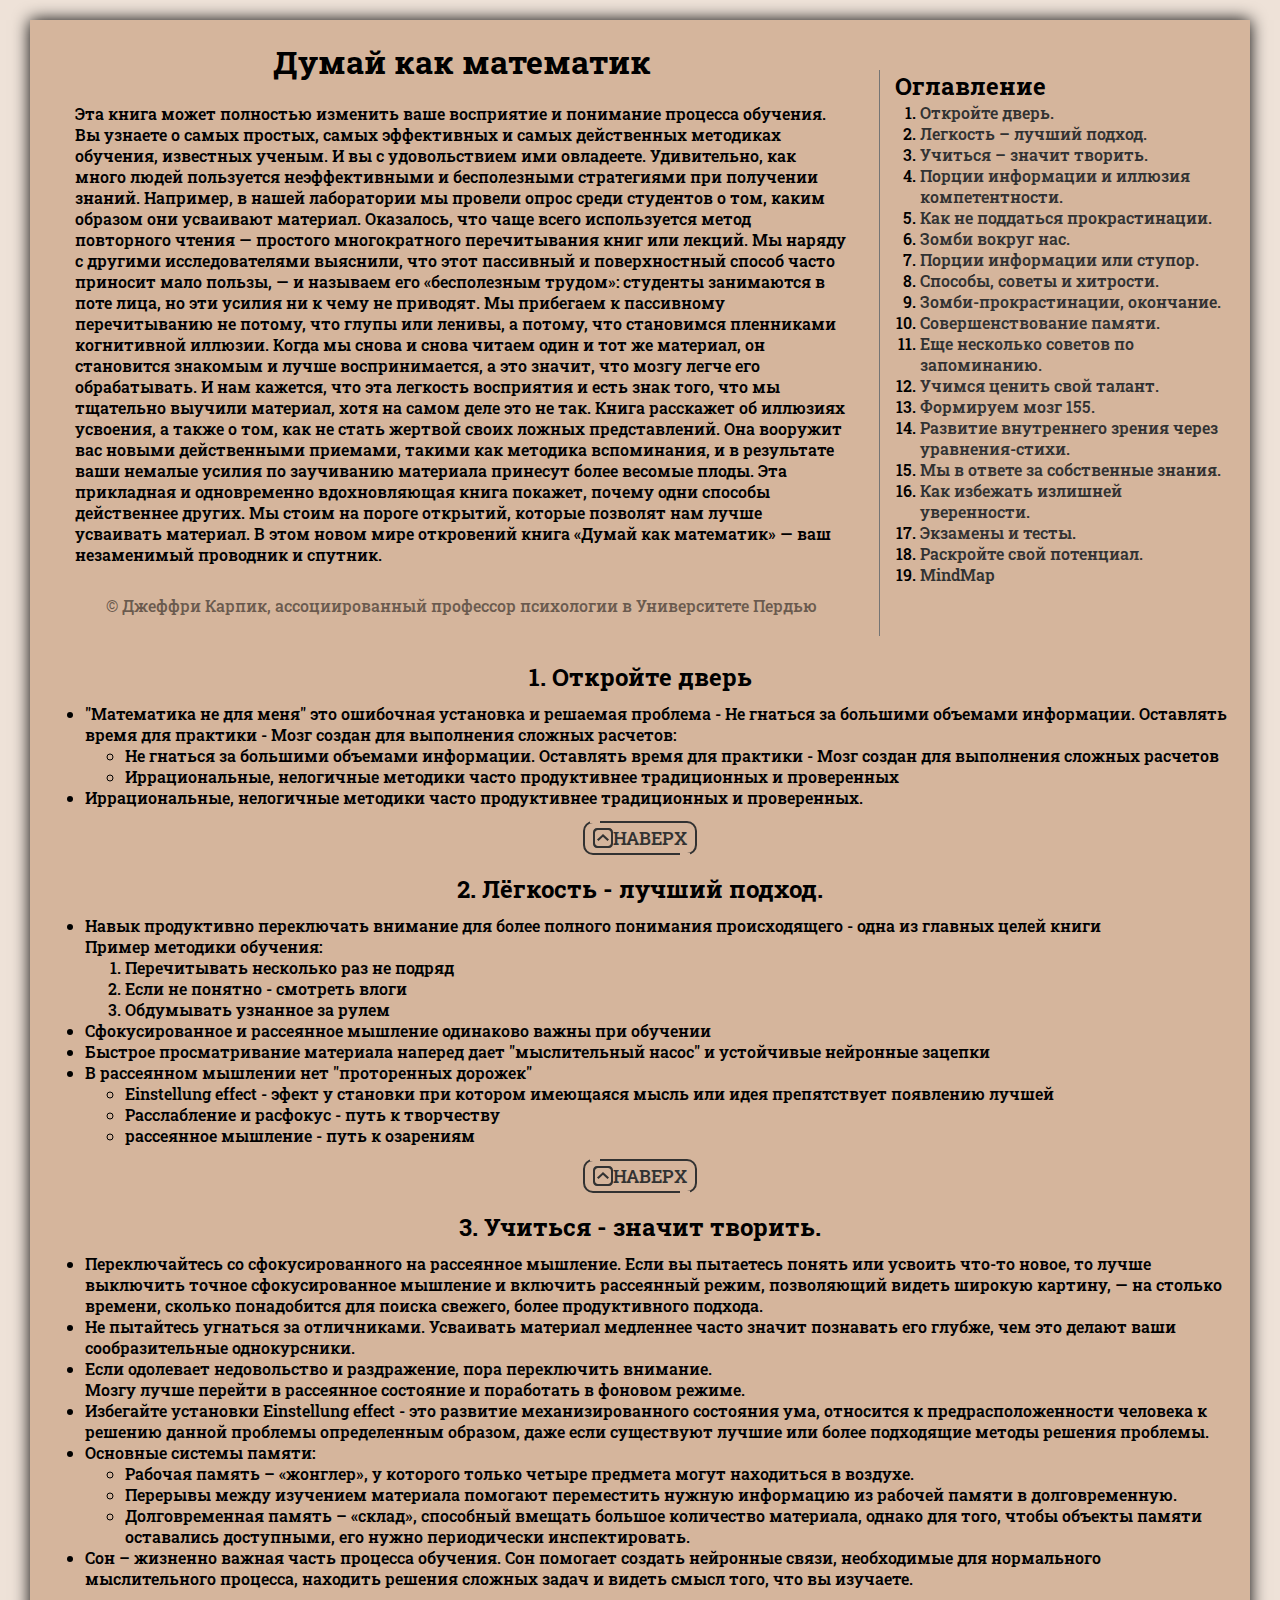
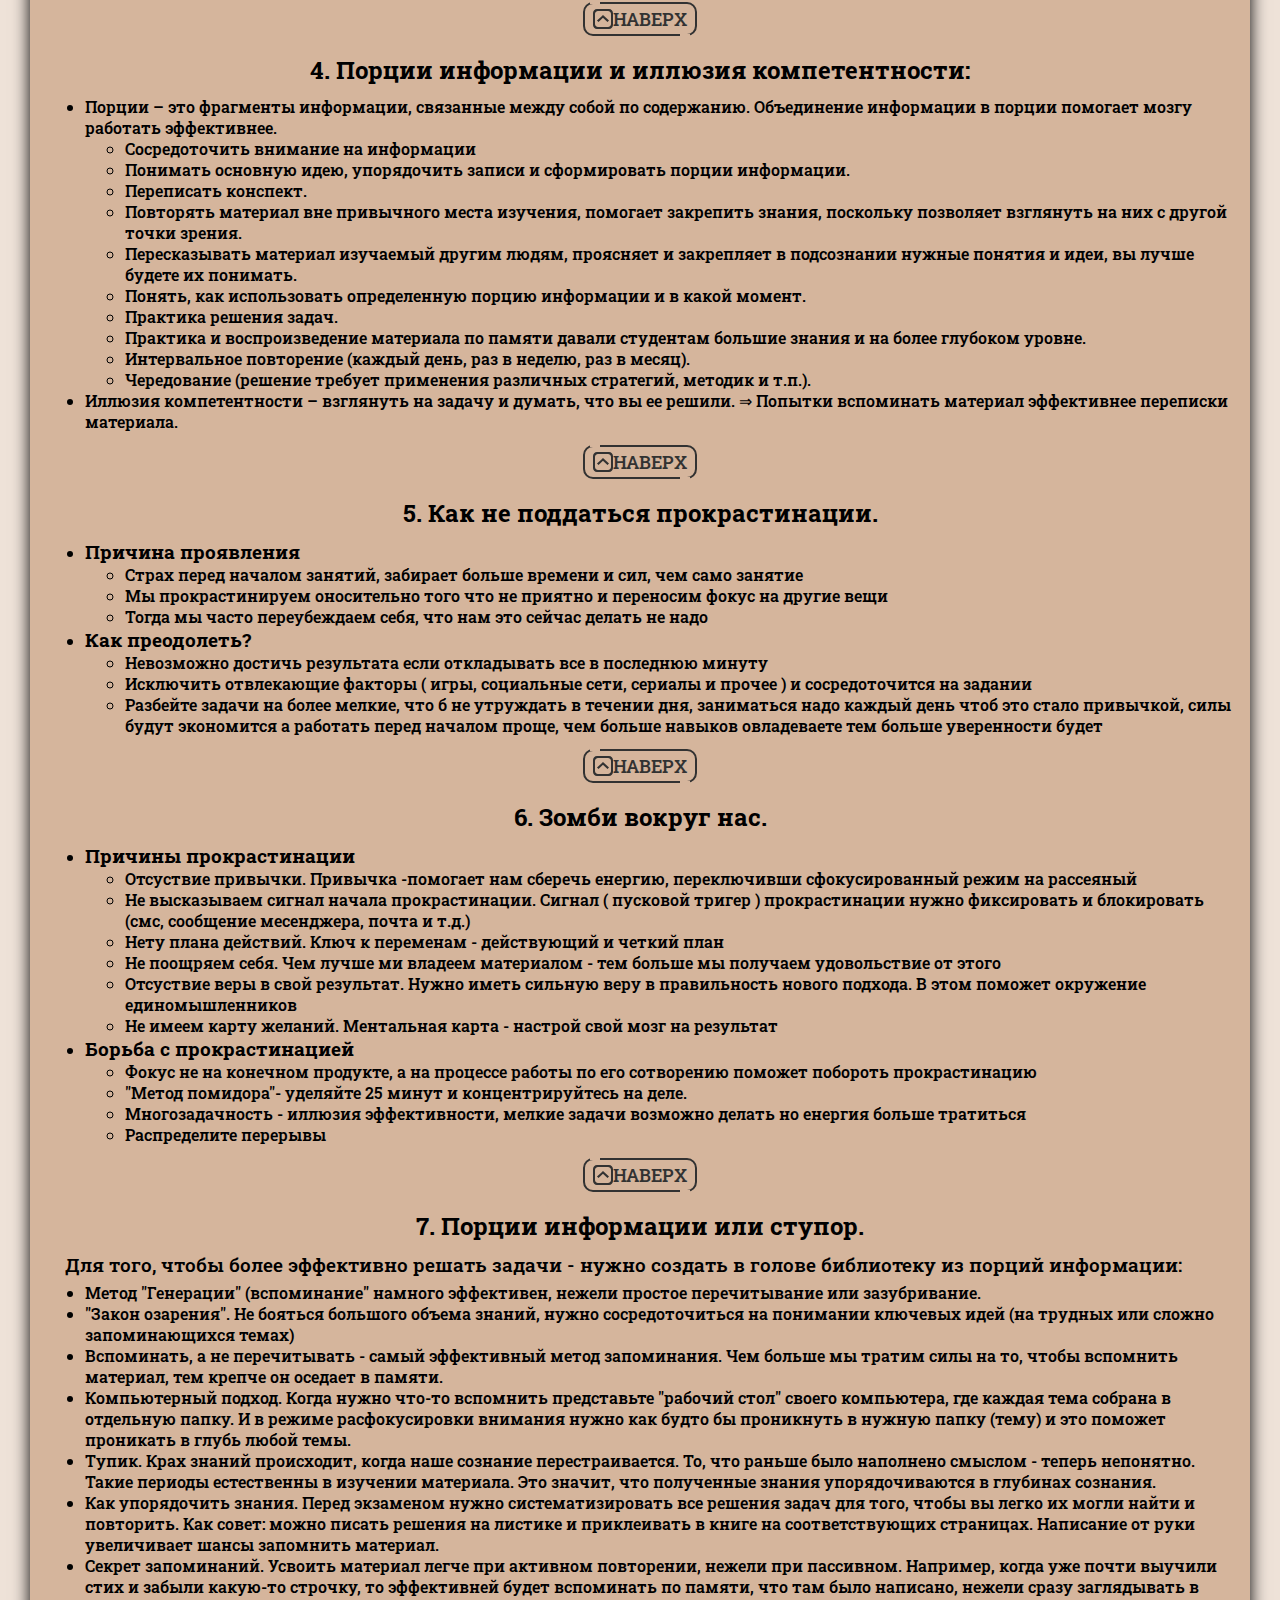
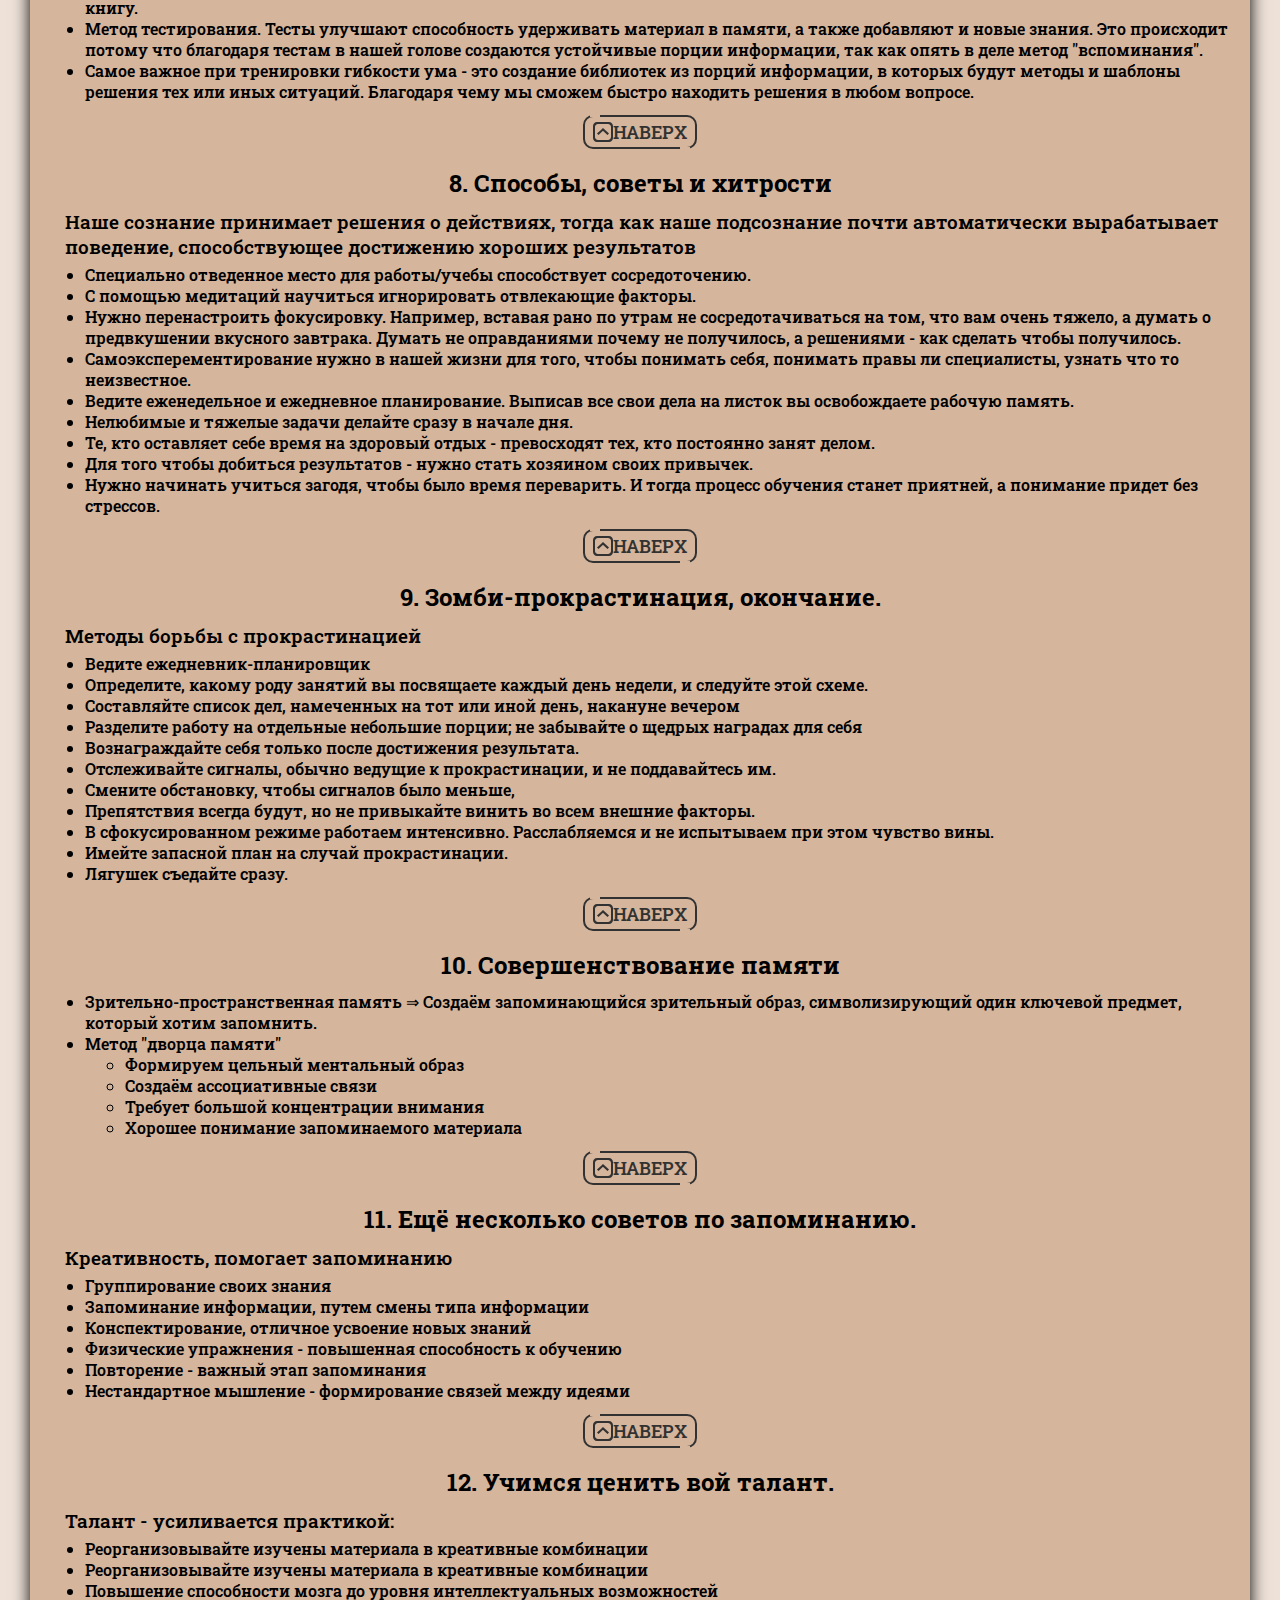
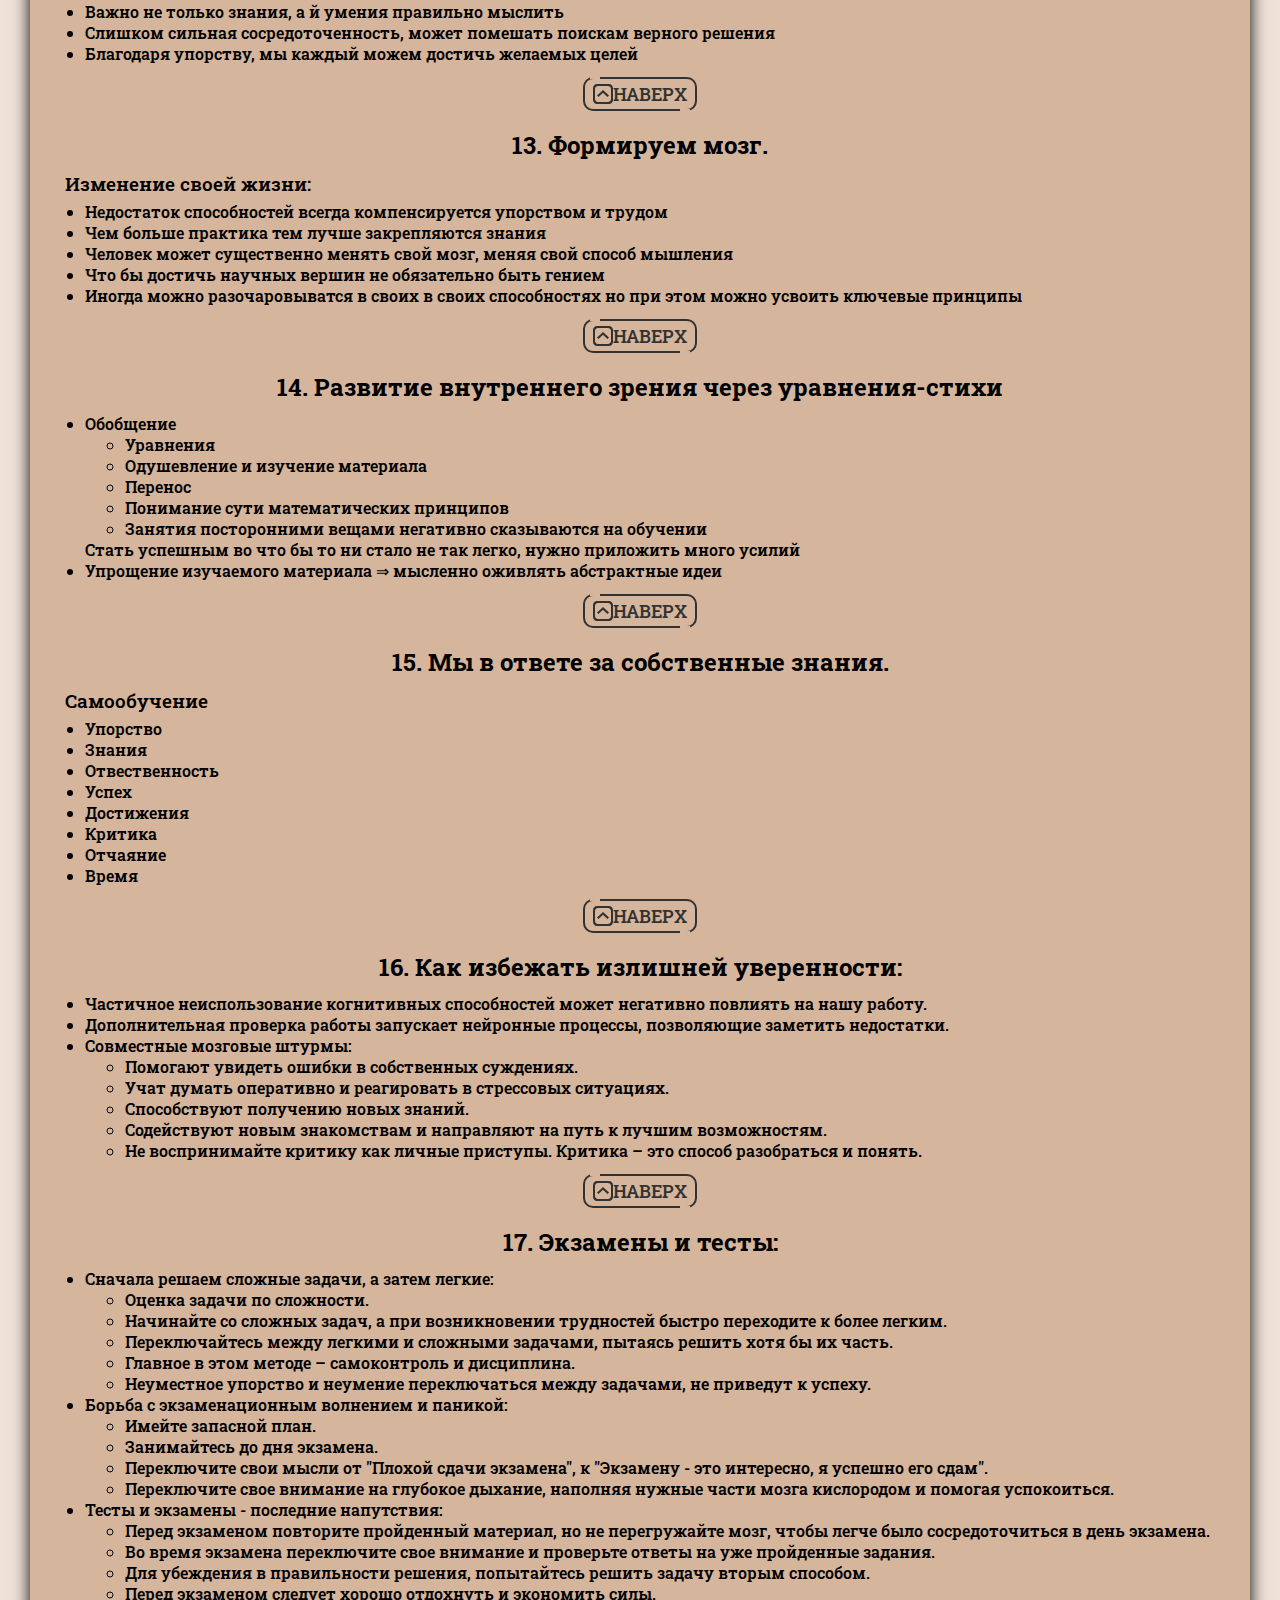
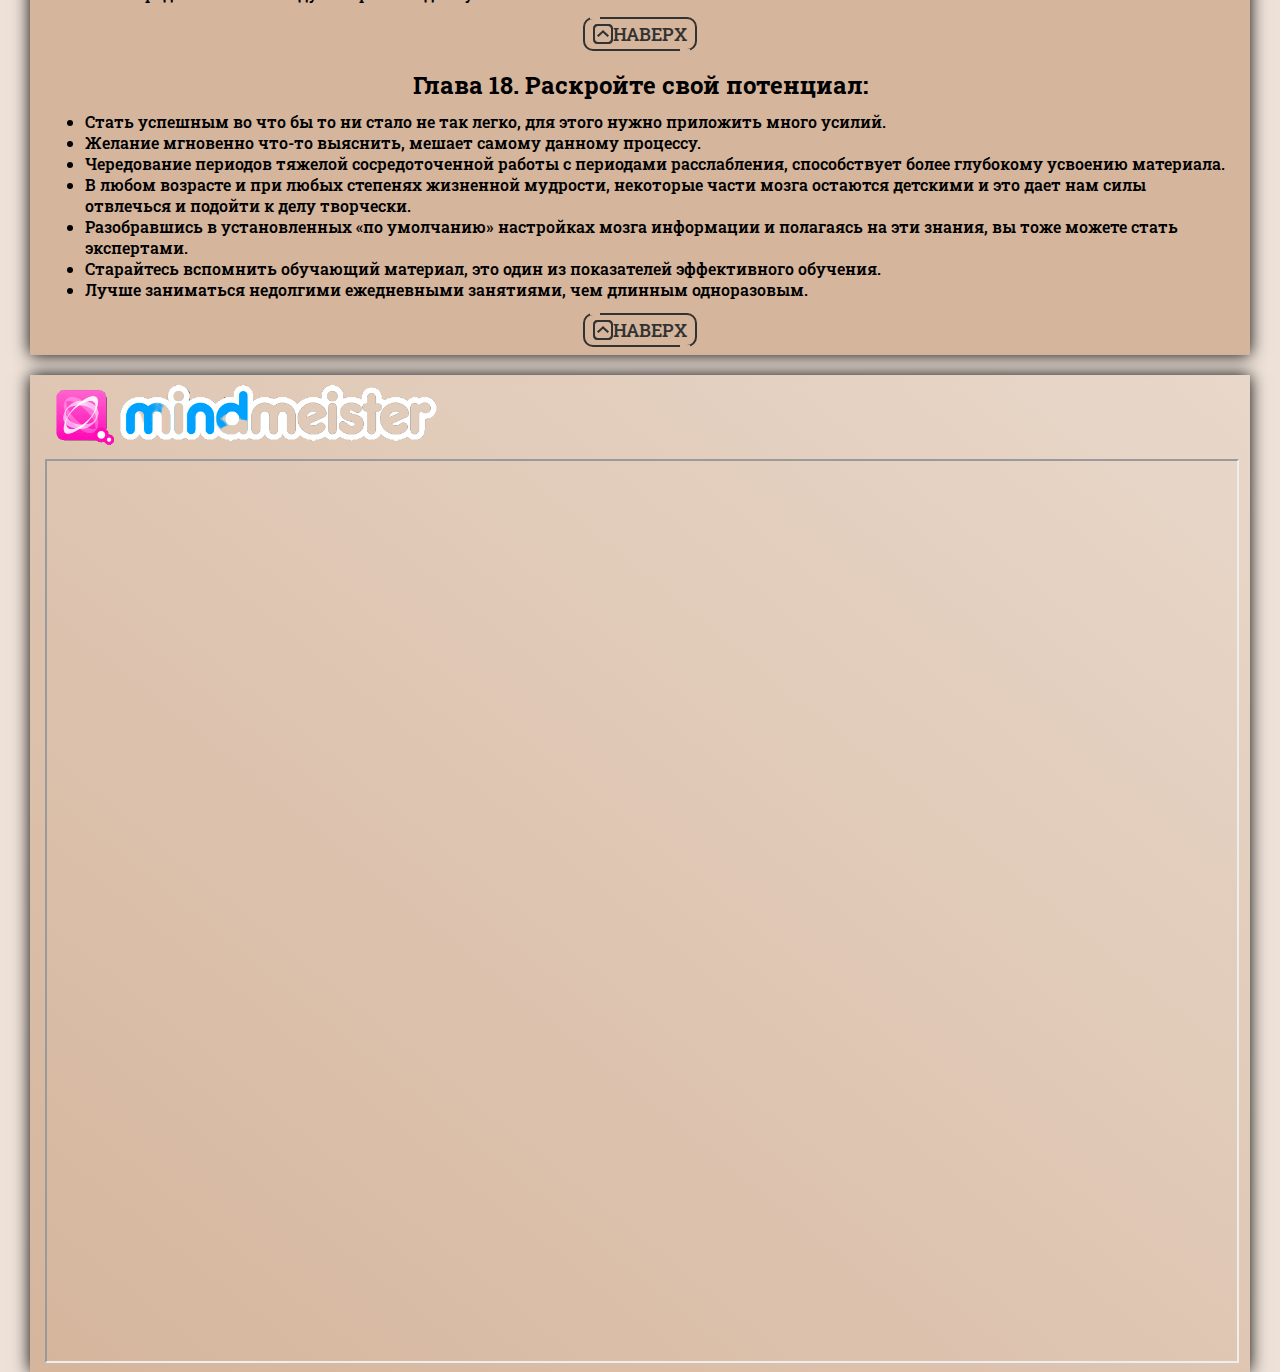
<file: index.html>
<!DOCTYPE html>
<html lang="ru">

<head>
  <meta charset="UTF-8">
  <meta http-equiv="X-UA-Compatible" content="IE=edge">
  <meta name="viewport" content="width=device-width, initial-scale=1.0">
  <link rel="stylesheet" href="css/styles.css">
  <link rel="preconnect" href="https://fonts.googleapis.com">
  <link rel="preconnect" href="https://fonts.gstatic.com" crossorigin>
  <link href="https://fonts.googleapis.com/css2?family=Roboto+Slab:wght@200;600&family=Roboto:wght@400;700&display=swap"
    rel="stylesheet">
  <title>Думать как математик</title>
</head>

<body>
  <div class="main">
    <div class="main-content">
      <!-- Герой  -->
      <section class="hero">
        <h1 class="hero-tittle">Думай как математик</h1>
        <p>Эта книга может полностью изменить ваше восприятие и понимание процесса обучения. Вы узнаете о самых простых,
          самых
          эффективных и самых действенных методиках обучения, известных ученым. И вы с удовольствием ими овладеете.
          Удивительно, как много людей пользуется неэффективными и бесполезными стратегиями при получении знаний.
          Например, в нашей лаборатории мы провели опрос среди студентов о том, каким образом они усваивают материал.
          Оказалось, что
          чаще всего используется метод повторного чтения — простого многократного перечитывания книг или лекций. Мы
          наряду с другими исследователями выяснили, что этот пассивный и поверхностный способ часто приносит мало
          пользы, — и
          называем
          его «бесполезным трудом»: студенты занимаются в поте лица, но эти усилия ни к чему не приводят.
          Мы прибегаем к пассивному перечитыванию не потому, что глупы или ленивы, а потому, что становимся пленниками
          когнитивной иллюзии. Когда мы снова и снова читаем один и тот же материал, он становится знакомым и лучше
          воспринимается,
          а это значит, что мозгу легче его обрабатывать. И нам кажется, что эта легкость восприятия и есть знак того,
          что мы
          тщательно выучили материал, хотя на самом деле это не так.
          Книга расскажет об иллюзиях усвоения, а также о том, как не стать жертвой своих ложных представлений. Она
          вооружит вас новыми действенными приемами, такими как методика вспоминания, и в результате ваши немалые усилия
          по
          заучиванию материала принесут более весомые плоды. Эта прикладная и одновременно вдохновляющая книга покажет,
          почему одни
          способы действеннее других.
          Мы стоим на пороге открытий, которые позволят нам лучше усваивать материал. В этом новом мире откровений книга
          «Думай как математик» — ваш незаменимый проводник и спутник.
        </p>
        <div class="copy">
          <p>&copy; Джеффри Карпик, ассоциированный профессор психологии в Университете Пердью</p>
        </div>
      </section>
      <!-- Навигация  -->
      <nav class="page-nav">
        <h2 class="tittle">Оглавление</h2>
        <ol class="list">
          <li><a href="#chapter1">Откройте дверь.</a></li>
          <li><a href="#chapter2">Легкость – лучший подход.</a></li>
          <li><a href="#chapter3">Учиться – значит творить.</a></li>
          <li><a href="#chapter4">Порции информации и иллюзия компетентности.</a></li>
          <li><a href="#chapter5">Как не поддаться прокрастинации.</a></li>
          <li><a href="#chapter6">Зомби вокруг нас.</a></li>
          <li><a href="#chapter7">Порции информации или ступор.</a></li>
          <li><a href="#chapter8">Способы, советы и хитрости.</a></li>
          <li><a href="#chapter9">Зомби-прокрастинации, окончание.</a></li>
          <li><a href="#chapter10">Совершенствование памяти.</a></li>
          <li><a href="#chapter11">Еще несколько советов по запоминанию.</a></li>
          <li><a href="#chapter12">Учимся ценить свой талант.</a></li>
          <li><a href="#chapter13">Формируем мозг 155.</a></li>
          <li><a href="#chapter14">Развитие внутреннего зрения через уравнения-стихи.</a></li>
          <li><a href="#chapter15">Мы в ответе за собственные знания.</a></li>
          <li><a href="#chapter16">Как избежать излишней уверенности.</a></li>
          <li><a href="#chapter17">Экзамены и тесты.</a></li>
          <li><a href="#chapter18">Раскройте свой потенциал.</a></li>
          <li class="iframe-anchor"><a class="iframe-anchor" href="#iframe">MindMap</a></li>
        </ol>
      </nav>
    </div>
    <!-- Контент  -->
    <section class="content">
      <section class="primary-list">
        <!-- Глава 1  -->
        <section class="primary-item">
          <h2 id="chapter1" class="tittle">1. Откройте дверь</h2>
          <ul class="secondary-list">
            <li>
              <p>"Математика не для меня" это
                ошибочная установка и
                решаемая проблема - Не гнаться за большими
                объемами информации.
                Оставлять время для практики - Мозг создан для выполнения
                сложных расчетов:</p>
              <ul class="list">
                <li>
                  <p>Не гнаться за большими
                    объемами информации.
                    Оставлять время для практики - Мозг создан для выполнения
                    сложных расчетов</p>
                </li>
                <li>
                  <p>Иррациональные, нелогичные методики часто продуктивнее традиционных и
                    проверенных</p>
                </li>
              </ul>
            </li>
            <li>
              <p>Иррациональные, нелогичные
                методики часто продуктивнее
                традиционных и проверенных.</p>
            </li>
          </ul>
          <div class="btn">
            <a href="#top">
              <svg class="icon" version="1.1" xmlns="http://www.w3.org/2000/svg" viewBox="0 0 137.145 137.145"
                xmlns:xlink="http://www.w3.org/1999/xlink" enable-background="new 0 0 137.145 137.145" width="20">
                <g>
                  <g>
                    <path
                      d="m37.711,89.198l30.861-28.835-10.287-9.612-30.861,28.835 10.287,9.612zm72.004-89.198h-82.286c-15.149,0-27.429,12.281-27.429,27.429v82.287c0,15.148 12.28,27.429 27.429,27.429h82.286c15.149,0 27.429-12.28 27.429-27.429v-82.287c0-15.148-12.28-27.429-27.429-27.429zm13.715,102.858c0,11.361-9.21,20.572-20.572,20.572h-68.572c-11.361,0-20.571-9.211-20.571-20.572v-68.572c0-11.361 9.21-20.572 20.571-20.572h68.572c11.361,0 20.572,9.211 20.572,20.572v68.572zm-65.145-52.107l41.148,38.447 10.287-9.612-41.148-38.446-10.287,9.611z" />
                  </g>
                </g>
              </svg>
              <span class="up"> наверх</span>
            </a>
          </div>
        </section>
        <!-- Глава 2  -->
        <section class="primary-item">
          <h2 id="chapter2" class="tittle">2. Лёгкость - лучший подход.</h2>
          <ul class="secondary-list">
            <li>
              <p>Навык продуктивно переключать внимание для более полного понимания происходящего - одна из главных
                целей
                книги <br> Пример методики обучения:
              </p>
              <ol class="list">
                <li>Перечитывать несколько раз не подряд</li>
                <li>Если не понятно - смотреть влоги</li>
                <li>Обдумывать узнанное за рулем</li>
              </ol>
            <li>
              <p>Cфокусированное и рассеянное
                мышление одинаково важны
                при обучении</p>
            </li>
            <li>
              <p>Быстрое просматривание
                материала наперед дает
                "мыслительный насос" и
                устойчивые нейронные зацепки</p>
            </li>
            <li>
              <p>В рассеянном мышлении нет
                "проторенных дорожек"
              </p>
              <ul class="list">
                <li>
                  <p>Einstellung effect - эфект у
                    становки при котором
                    имеющаяся мысль или идея
                    препятствует появлению
                    лучшей</p>
                </li>
                <li>
                  <p>Расслабление и расфокус - путь
                    к творчеству</p>
                </li>
                <li>
                  <p>рассеянное мышление - путь к
                    озарениям</p>
                </li>
              </ul>
            </li>
          </ul>
          <div class="btn">
            <a href="#top">
              <svg class="icon" version="1.1" xmlns="http://www.w3.org/2000/svg" viewBox="0 0 137.145 137.145"
                xmlns:xlink="http://www.w3.org/1999/xlink" enable-background="new 0 0 137.145 137.145" width="20">
                <g>
                  <g>
                    <path
                      d="m37.711,89.198l30.861-28.835-10.287-9.612-30.861,28.835 10.287,9.612zm72.004-89.198h-82.286c-15.149,0-27.429,12.281-27.429,27.429v82.287c0,15.148 12.28,27.429 27.429,27.429h82.286c15.149,0 27.429-12.28 27.429-27.429v-82.287c0-15.148-12.28-27.429-27.429-27.429zm13.715,102.858c0,11.361-9.21,20.572-20.572,20.572h-68.572c-11.361,0-20.571-9.211-20.571-20.572v-68.572c0-11.361 9.21-20.572 20.571-20.572h68.572c11.361,0 20.572,9.211 20.572,20.572v68.572zm-65.145-52.107l41.148,38.447 10.287-9.612-41.148-38.446-10.287,9.611z" />
                  </g>
                </g>
              </svg>
              <span class="up"> наверх</span>
            </a>
          </div>
        </section>
        <!-- Глава 3  -->
        <section class="primary-item">
          <h2 id="chapter3" class="tittle">3. Учиться - значит творить.</h2>
          <ul class="secondary-list">
            <li>
              <p>Переключайтесь со сфокусированного на рассеянное мышление.
                Если вы пытаетесь понять или усвоить что-то новое, то лучше выключить точное сфокусированное
                мышление и включить рассеянный режим, позволяющий видеть широкую картину, — на столько
                времени, сколько понадобится для поиска свежего, более продуктивного подхода.</p>
            </li>
            <li>
              <p>Не пытайтесь угнаться за отличниками.
                Усваивать материал медленнее часто значит познавать его глубже, чем это делают ваши
                сообразительные однокурсники.</p>
            </li>
            <li>
              <p>Если одолевает недовольство и раздражение, пора переключить внимание. <br>
                Мозгу лучше перейти в рассеянное состояние и поработать в фоновом режиме.</p>
            </li>
            <li>
              <p>Избегайте установки
                Einstellung effect - это развитие механизированного состояния ума, относится к предрасположенности
                человека к
                решению данной проблемы определенным образом, даже если существуют лучшие или более подходящие
                методы решения проблемы.</p>
            </li>
            <li>
              <p>Основные системы памяти:</p>
              <ul class="list">
                <li>
                  <p>Рабочая память – «жонглер», у которого только четыре предмета могут находиться в воздухе.</p>
                </li>
                <li>
                  <p>Перерывы между изучением материала
                    помогают переместить нужную информацию
                    из рабочей памяти в долговременную.</p>
                </li>
                <li>
                  <p>Долговременная память – «склад», способный вмещать большое количество материала, однако для
                    того, чтобы объекты памяти оставались доступными, его нужно периодически инспектировать.</p>
                </li>
              </ul>
            <li>
              <p>Сон – жизненно важная часть процесса обучения.
                Сон помогает создать нейронные связи, необходимые для нормального мыслительного
                процесса, находить решения сложных задач и видеть смысл того, что вы изучаете.</p>
            </li>
          </ul>
          <div class="btn">
            <a href="#top">
              <svg class="icon" version="1.1" xmlns="http://www.w3.org/2000/svg" viewBox="0 0 137.145 137.145"
                xmlns:xlink="http://www.w3.org/1999/xlink" enable-background="new 0 0 137.145 137.145" width="20">
                <g>
                  <g>
                    <path
                      d="m37.711,89.198l30.861-28.835-10.287-9.612-30.861,28.835 10.287,9.612zm72.004-89.198h-82.286c-15.149,0-27.429,12.281-27.429,27.429v82.287c0,15.148 12.28,27.429 27.429,27.429h82.286c15.149,0 27.429-12.28 27.429-27.429v-82.287c0-15.148-12.28-27.429-27.429-27.429zm13.715,102.858c0,11.361-9.21,20.572-20.572,20.572h-68.572c-11.361,0-20.571-9.211-20.571-20.572v-68.572c0-11.361 9.21-20.572 20.571-20.572h68.572c11.361,0 20.572,9.211 20.572,20.572v68.572zm-65.145-52.107l41.148,38.447 10.287-9.612-41.148-38.446-10.287,9.611z" />
                  </g>
                </g>
              </svg>
              <span class="up"> наверх</span>
            </a>
          </div>
        </section>
        <!-- Глава 4  -->
        <section class="primary-item">
          <h2 id="chapter4" class="tittle">4. Порции информации и иллюзия компетентности:</h2>
          <ul class="secondary-list">
            <li>
              <p>Порции – это фрагменты информации, связанные между собой по содержанию. Объединение информации в
                порции помогает мозгу работать эффективнее.</p>
              <ul class="list">
                <li>
                  <p>Сосредоточить внимание на информации</p>
                </li>
                <li>
                  <p>Понимать основную идею, упорядочить записи и сформировать порции информации.</p>
                </li>
                <li>
                  <p>Переписать конспект.</p>
                </li>
                <li>
                  <p>Повторять материал вне привычного места изучения, помогает закрепить знания, поскольку
                    позволяет
                    взглянуть на них с
                    другой точки зрения.</p>
                </li>
                <li>
                  <p>Пересказывать материал изучаемый другим людям, проясняет и закрепляет в подсознании нужные
                    понятия и идеи, вы лучше
                    будете их понимать.</p>
                </li>
                <li>
                  <p>Понять, как использовать определенную порцию информации и в какой момент.</p>
                </li>
                <li>
                  <p>Практика решения задач.</p>
                </li>
                <li>
                  <p>Практика и воспроизведение материала по памяти давали студентам большие знания и на более
                    глубоком уровне.</p>
                </li>
                <li>
                  <p>Интервальное повторение (каждый день, раз в неделю, раз в месяц).</p>
                </li>
                <li>
                  <p>Чередование (решение требует применения различных стратегий, методик и т.п.).</p>
                </li>
              </ul>
            </li>
            <li>
              <p>Иллюзия компетентности – взглянуть на задачу и думать, что вы ее решили. &rArr; Попытки
                вспоминать материал эффективнее
                переписки материала.</p>
            </li>
          </ul>
          <div class="btn">
            <a href="#top">
              <svg class="icon" version="1.1" xmlns="http://www.w3.org/2000/svg" viewBox="0 0 137.145 137.145"
                xmlns:xlink="http://www.w3.org/1999/xlink" enable-background="new 0 0 137.145 137.145" width="20">
                <g>
                  <g>
                    <path
                      d="m37.711,89.198l30.861-28.835-10.287-9.612-30.861,28.835 10.287,9.612zm72.004-89.198h-82.286c-15.149,0-27.429,12.281-27.429,27.429v82.287c0,15.148 12.28,27.429 27.429,27.429h82.286c15.149,0 27.429-12.28 27.429-27.429v-82.287c0-15.148-12.28-27.429-27.429-27.429zm13.715,102.858c0,11.361-9.21,20.572-20.572,20.572h-68.572c-11.361,0-20.571-9.211-20.571-20.572v-68.572c0-11.361 9.21-20.572 20.571-20.572h68.572c11.361,0 20.572,9.211 20.572,20.572v68.572zm-65.145-52.107l41.148,38.447 10.287-9.612-41.148-38.446-10.287,9.611z" />
                  </g>
                </g>
              </svg>
              <span class="up"> наверх</span>
            </a>
          </div>
        </section>
        <!-- Глава 5  -->
        <section class="primary-item">
          <h2 id="chapter5" class="tittle">5. Как не поддаться
            прокрастинации.</h2>
          <ul class="secondary-list">
            <li>
              <h3>Причина проявления</h3>
              <ul class="list">
                <li>
                  <p>Страх перед началом занятий, забирает больше времени и сил, чем само занятие</p>
                </li>
                <li>
                  <p>Мы прокрастинируем оносительно того что не приятно и переносим фокус на другие
                    вещи</p>
                </li>
                <li>
                  <p>Тогда мы часто переубеждаем себя, что нам это сейчас делать не надо</p>
                </li>
              </ul>
            </li>
            <li>
              <h3>Как преодолеть?</h3>
              <ul class="list">
                <li>
                  <p>Невозможно достичь результата если откладывать все в последнюю минуту</p>
                </li>
                <li>
                  <p>Исключить отвлекающие факторы ( игры, социальные сети, сериалы и прочее
                    ) и сосредоточится на задании</p>
                </li>
                <li>
                  <p>Разбейте задачи на более мелкие, что б не утруждать в течении дня, заниматься надо
                    каждый день чтоб это стало привычкой, силы будут экономится а
                    работать перед началом проще, чем больше навыков овладеваете тем больше
                    уверенности будет</p>
                </li>
              </ul>
            </li>
          </ul>
          <div class="btn">
            <a href="#top">
              <svg class="icon" version="1.1" xmlns="http://www.w3.org/2000/svg" viewBox="0 0 137.145 137.145"
                xmlns:xlink="http://www.w3.org/1999/xlink" enable-background="new 0 0 137.145 137.145" width="20">
                <g>
                  <g>
                    <path
                      d="m37.711,89.198l30.861-28.835-10.287-9.612-30.861,28.835 10.287,9.612zm72.004-89.198h-82.286c-15.149,0-27.429,12.281-27.429,27.429v82.287c0,15.148 12.28,27.429 27.429,27.429h82.286c15.149,0 27.429-12.28 27.429-27.429v-82.287c0-15.148-12.28-27.429-27.429-27.429zm13.715,102.858c0,11.361-9.21,20.572-20.572,20.572h-68.572c-11.361,0-20.571-9.211-20.571-20.572v-68.572c0-11.361 9.21-20.572 20.571-20.572h68.572c11.361,0 20.572,9.211 20.572,20.572v68.572zm-65.145-52.107l41.148,38.447 10.287-9.612-41.148-38.446-10.287,9.611z" />
                  </g>
                </g>
              </svg>
              <span class="up"> наверх</span>
            </a>
          </div>
        </section>
        <!-- Глава 6  -->
        <section class="primary-item">
          <h2 id="chapter6" class="tittle">6. Зомби вокруг нас.</h2>
          <ul class="secondary-list">
            <li>
              <h3>Причины прокрастинации</h3>
              <ul class="list">
                <li>
                  <p>Отсуствие привычки. Привычка -помогает нам сберечь
                    енергию, переключивши сфокусированный режим на
                    рассеяный</p>
                </li>
                <li>
                  <p>Не высказываем сигнал начала прокрастинации. Сигнал (
                    пусковой тригер ) прокрастинации нужно фиксировать и
                    блокировать (смс, сообщение месенджера, почта и т.д.)</p>
                </li>
                <li>
                  <p>Нету плана действий. Ключ к переменам - действующий
                    и четкий план</p>
                </li>
                <li>
                  <p>Не поощряем себя. Чем лучше ми владеем материалом -
                    тем больше мы получаем удовольствие от этого</p>
                </li>
                <li>
                  <p>Отсуствие веры в свой результат. Нужно иметь сильную веру в правильность
                    нового подхода. В этом поможет окружение единомышленников</p>
                </li>
                <li>
                  <p>Не имеем карту желаний. Ментальная карта - настрой свой мозг на
                    результат</p>
                </li>
              </ul>
            <li>
              <h3>Борьба с
                прокрастинацией</h3>
              <ul class="list">
                <li>
                  <p>Фокус не на конечном продукте, а на процессе работы по
                    его сотворению поможет побороть прокрастинацию</p>
                </li>
                <li>
                  <p>"Метод помидора"- уделяйте 25 минут и
                    концентрируйтесь на деле.</p>
                </li>
                <li>
                  <p>Многозадачность - иллюзия эффективности, мелкие
                    задачи возможно делать но енергия больше
                    тратиться</p>
                </li>
                <li>
                  <p>Распределите перерывы</p>
                </li>
              </ul>
            </li>
          </ul>
          <div class="btn">
            <a href="#top">
              <svg class="icon" version="1.1" xmlns="http://www.w3.org/2000/svg" viewBox="0 0 137.145 137.145"
                xmlns:xlink="http://www.w3.org/1999/xlink" enable-background="new 0 0 137.145 137.145" width="20">
                <g>
                  <g>
                    <path
                      d="m37.711,89.198l30.861-28.835-10.287-9.612-30.861,28.835 10.287,9.612zm72.004-89.198h-82.286c-15.149,0-27.429,12.281-27.429,27.429v82.287c0,15.148 12.28,27.429 27.429,27.429h82.286c15.149,0 27.429-12.28 27.429-27.429v-82.287c0-15.148-12.28-27.429-27.429-27.429zm13.715,102.858c0,11.361-9.21,20.572-20.572,20.572h-68.572c-11.361,0-20.571-9.211-20.571-20.572v-68.572c0-11.361 9.21-20.572 20.571-20.572h68.572c11.361,0 20.572,9.211 20.572,20.572v68.572zm-65.145-52.107l41.148,38.447 10.287-9.612-41.148-38.446-10.287,9.611z" />
                  </g>
                </g>
              </svg>
              <span class="up"> наверх</span>
            </a>
          </div>
        </section>
        <!-- Глава 7  -->
        <section class="primary-item">
          <h2 id="chapter7" class="tittle">7. Порции информации или ступор.</h2>
          <p>Для того, чтобы более эффективно решать задачи - нужно создать в голове библиотеку из порций
            информации:
          </p>
          <ul class="secondary-list">
            <li>
              <p>Метод "Генерации" (вспоминание" намного эффективен, нежели простое перечитывание или зазубривание.
              </p>
            </li>
            <li>
              <p>"Закон озарения". Не бояться большого объема знаний, нужно сосредоточиться на понимании ключевых
                идей
                (на
                трудных или сложно запоминающихся темах)</p>
            </li>
            <li>
              <p>Вспоминать, а не перечитывать - самый эффективный метод запоминания. Чем больше мы тратим силы на
                то,
                чтобы вспомнить материал, тем крепче он оседает в памяти.</p>
            </li>
            <li>
              <p>Компьютерный подход. Когда нужно что-то вспомнить представьте "рабочий стол" своего компьютера, где
                каждая
                тема собрана в отдельную папку. И в режиме расфокусировки внимания нужно как будто бы проникнуть в
                нужную
                папку (тему) и это поможет проникать в глубь любой темы.</p>
            </li>
            <li>
              <p>Тупик. Крах знаний происходит, когда наше сознание перестраивается. То, что раньше было наполнено
                смыслом
                - теперь непонятно. <br>
                Такие периоды естественны в изучении материала. Это значит, что полученные знания упорядочиваются в
                глубинах сознания.</p>
            </li>
            <li>
              <p>Как упорядочить знания. Перед экзаменом нужно систематизировать все решения задач для того, чтобы
                вы
                легко
                их могли найти и повторить. Как совет: можно писать решения на листике и приклеивать в книге на
                соответствующих страницах. Написание от руки увеличивает шансы запомнить материал.</p>
            </li>
            <li>
              <p>Секрет запоминаний. Усвоить материал легче при активном повторении, нежели при пассивном. Например,
                когда
                уже почти выучили стих и забыли какую-то строчку, то эффективней будет вспоминать по памяти, что там
                было
                написано, нежели сразу заглядывать в книгу.</p>
            </li>
            <li>
              <p>Метод тестирования. Тесты улучшают способность удерживать материал в памяти, а также добавляют и
                новые
                знания. Это происходит потому что благодаря тестам в нашей голове создаются устойчивые порции
                информации,
                так как опять в деле метод "вспоминания".</p>
            </li>
            <li>
              <p>Самое важное при тренировки гибкости ума - это создание библиотек из порций информации, в которых
                будут
                методы и шаблоны решения тех или иных ситуаций. Благодаря чему мы сможем быстро находить решения в
                любом вопросе.</p>
            </li>
          </ul>
          <div class="btn">
            <a href="#top">
              <svg class="icon" version="1.1" xmlns="http://www.w3.org/2000/svg" viewBox="0 0 137.145 137.145"
                xmlns:xlink="http://www.w3.org/1999/xlink" enable-background="new 0 0 137.145 137.145" width="20">
                <g>
                  <g>
                    <path
                      d="m37.711,89.198l30.861-28.835-10.287-9.612-30.861,28.835 10.287,9.612zm72.004-89.198h-82.286c-15.149,0-27.429,12.281-27.429,27.429v82.287c0,15.148 12.28,27.429 27.429,27.429h82.286c15.149,0 27.429-12.28 27.429-27.429v-82.287c0-15.148-12.28-27.429-27.429-27.429zm13.715,102.858c0,11.361-9.21,20.572-20.572,20.572h-68.572c-11.361,0-20.571-9.211-20.571-20.572v-68.572c0-11.361 9.21-20.572 20.571-20.572h68.572c11.361,0 20.572,9.211 20.572,20.572v68.572zm-65.145-52.107l41.148,38.447 10.287-9.612-41.148-38.446-10.287,9.611z" />
                  </g>
                </g>
              </svg>
              <span class="up"> наверх</span>
            </a>
          </div>
        </section>
        <!-- Глава 8  -->
        <section class="primary-item">
          <h2 id="chapter8" class="tittle">8. Способы, советы и хитрости</h2>
          <p>Наше сознание принимает решения о действиях, тогда как наше подсознание почти автоматически
            вырабатывает
            поведение, способствующее достижению хороших результатов</p>
          <ul class="secondary-list">
            <li>
              <p>Специально отведенное место для работы/учебы способствует сосредоточению.</p>
            </li>
            <li>
              <p>С помощью медитаций научиться игнорировать отвлекающие факторы.</p>
            </li>
            <li>
              <p>Нужно перенастроить фокусировку. Например, вставая рано по утрам не сосредотачиваться на том, что
                вам
                очень
                тяжело, а думать о предвкушении вкусного завтрака. Думать не оправданиями почему не получилось, а
                решениями -
                как сделать чтобы получилось.</p>
            </li>
            <li>
              <p>Самоэксперементирование нужно в нашей жизни для того, чтобы понимать себя, понимать правы ли
                специалисты,
                узнать что то неизвестное.</p>
            </li>
            <li>
              <p>Ведите еженедельное и ежедневное планирование. Выписав все свои дела на листок вы освобождаете
                рабочую
                память.</p>
            </li>
            <li>
              <p>Нелюбимые и тяжелые задачи делайте сразу в начале дня.</p>
            </li>
            <li>
              <p>Те, кто оставляет себе время на здоровый отдых - превосходят тех, кто постоянно занят делом.</p>
            </li>
            <li>
              <p>Для того чтобы добиться результатов - нужно стать хозяином своих привычек.</p>
            </li>
            <li>
              <p>Нужно начинать учиться загодя, чтобы было время переварить. И тогда процесс обучения станет
                приятней,
                а понимание придет без стрессов.</p>
            </li>
          </ul>
          <div class="btn">
            <a href="#top">
              <svg class="icon" version="1.1" xmlns="http://www.w3.org/2000/svg" viewBox="0 0 137.145 137.145"
                xmlns:xlink="http://www.w3.org/1999/xlink" enable-background="new 0 0 137.145 137.145" width="20">
                <g>
                  <g>
                    <path
                      d="m37.711,89.198l30.861-28.835-10.287-9.612-30.861,28.835 10.287,9.612zm72.004-89.198h-82.286c-15.149,0-27.429,12.281-27.429,27.429v82.287c0,15.148 12.28,27.429 27.429,27.429h82.286c15.149,0 27.429-12.28 27.429-27.429v-82.287c0-15.148-12.28-27.429-27.429-27.429zm13.715,102.858c0,11.361-9.21,20.572-20.572,20.572h-68.572c-11.361,0-20.571-9.211-20.571-20.572v-68.572c0-11.361 9.21-20.572 20.571-20.572h68.572c11.361,0 20.572,9.211 20.572,20.572v68.572zm-65.145-52.107l41.148,38.447 10.287-9.612-41.148-38.446-10.287,9.611z" />
                  </g>
                </g>
              </svg>
              <span class="up"> наверх</span>
            </a>
          </div>
        </section>
        <!-- Глава 9  -->
        <section class="primary-item">
          <h2 id="chapter9" class="tittle">9. Зомби-прокрастинация, окончание.</h2>
          <p>Методы борьбы с прокрастинацией</p>
          <ul class="secondary-list">
            <li>
              <p>Ведите ежедневник-планировщик</p>
            </li>
            <li>
              <p>Определите, какому роду занятий вы посвящаете каждый
                день недели, и следуйте этой схеме.</p>
            </li>
            <li>
              <p>Составляйте список дел, намеченных на тот или иной день, накануне вечером</p>
            </li>
            <li>
              <p>Разделите работу на отдельные небольшие порции; не забывайте о щедрых наградах для себя</p>
            </li>
            <li>
              <p>Вознаграждайте себя только после достижения результата.</p>
            </li>
            <li>
              <p>Отслеживайте сигналы, обычно ведущие к прокрастинации, и не поддавайтесь им.</p>
            </li>
            <li>
              <p>Смените обстановку, чтобы сигналов было меньше,</p>
            </li>
            <li>
              <p>Препятствия всегда будут, но не привыкайте винить во всем внешние факторы.</p>
            </li>
            <li>
              <p>В сфокусированном режиме работаем интенсивно. Расслабляемся и не испытываем при этом чувство вины.
              </p>
            </li>
            <li>
              <p>Имейте запасной план на случай прокрастинации.</p>
            </li>
            <li>
              <p>Лягушек съедайте сразу.</p>
            </li>
          </ul>
          <div class="btn">
            <a href="#top">
              <svg class="icon" version="1.1" xmlns="http://www.w3.org/2000/svg" viewBox="0 0 137.145 137.145"
                xmlns:xlink="http://www.w3.org/1999/xlink" enable-background="new 0 0 137.145 137.145" width="20">
                <g>
                  <g>
                    <path
                      d="m37.711,89.198l30.861-28.835-10.287-9.612-30.861,28.835 10.287,9.612zm72.004-89.198h-82.286c-15.149,0-27.429,12.281-27.429,27.429v82.287c0,15.148 12.28,27.429 27.429,27.429h82.286c15.149,0 27.429-12.28 27.429-27.429v-82.287c0-15.148-12.28-27.429-27.429-27.429zm13.715,102.858c0,11.361-9.21,20.572-20.572,20.572h-68.572c-11.361,0-20.571-9.211-20.571-20.572v-68.572c0-11.361 9.21-20.572 20.571-20.572h68.572c11.361,0 20.572,9.211 20.572,20.572v68.572zm-65.145-52.107l41.148,38.447 10.287-9.612-41.148-38.446-10.287,9.611z" />
                  </g>
                </g>
              </svg>
              <span class="up"> наверх</span>
            </a>
          </div>
        </section>
        <!-- Глава 10  -->
        <section class="primary-item">
          <h2 id="chapter10" class="tittle">10. Совершенствование памяти</h2>
          <ul class="secondary-list">
            <li>
              <p>Зрительно-пространственная память &rArr; Создаём запоминающийся зрительный образ, символизирующий
                один
                ключевой предмет, который хотим запомнить.
              </p>
            </li>
            <li>
              <p>Метод "дворца памяти"</p>
              <ul class="list">
                <li>
                  <p>Формируем цельный ментальный образ</p>
                </li>
                <li>
                  <p>Создаём ассоциативные связи</p>
                </li>
                <li>
                  <p>Требует большой концентрации внимания</p>
                </li>
                <li>
                  <p>Хорошее понимание запоминаемого материала</p>
                </li>
              </ul>
            </li>
          </ul>
          <div class="btn">
            <a href="#top">
              <svg class="icon" version="1.1" xmlns="http://www.w3.org/2000/svg" viewBox="0 0 137.145 137.145"
                xmlns:xlink="http://www.w3.org/1999/xlink" enable-background="new 0 0 137.145 137.145" width="20">
                <g>
                  <g>
                    <path
                      d="m37.711,89.198l30.861-28.835-10.287-9.612-30.861,28.835 10.287,9.612zm72.004-89.198h-82.286c-15.149,0-27.429,12.281-27.429,27.429v82.287c0,15.148 12.28,27.429 27.429,27.429h82.286c15.149,0 27.429-12.28 27.429-27.429v-82.287c0-15.148-12.28-27.429-27.429-27.429zm13.715,102.858c0,11.361-9.21,20.572-20.572,20.572h-68.572c-11.361,0-20.571-9.211-20.571-20.572v-68.572c0-11.361 9.21-20.572 20.571-20.572h68.572c11.361,0 20.572,9.211 20.572,20.572v68.572zm-65.145-52.107l41.148,38.447 10.287-9.612-41.148-38.446-10.287,9.611z" />
                  </g>
                </g>
              </svg>
              <span class="up"> наверх</span>
            </a>
          </div>
        </section>
        <!-- Глава 11  -->
        <section class="primary-item">
          <h2 id="chapter11" class="tittle">11. Ещё несколько советов по запоминанию.</h2>
          <p>Креативность, помогает запоминанию</p>
          <ul class="secondary-list">
            <li>
              <p>Группирование своих знания</p>
            </li>
            <li>
              <p>Запоминание информации, путем смены типа информации</p>
            </li>
            <li>
              <p>Конспектирование, отличное усвоение новых знаний</p>
            </li>
            <li>
              <p>Физические упражнения - повышенная способность к обучению</p>
            </li>
            <li>
              <p>Повторение - важный этап запоминания</p>
            </li>
            <li>
              <p>Нестандартное мышление - формирование связей между идеями</p>
            </li>
          </ul>
          <div class="btn">
            <a href="#top">
              <svg class="icon" version="1.1" xmlns="http://www.w3.org/2000/svg" viewBox="0 0 137.145 137.145"
                xmlns:xlink="http://www.w3.org/1999/xlink" enable-background="new 0 0 137.145 137.145" width="20">
                <g>
                  <g>
                    <path
                      d="m37.711,89.198l30.861-28.835-10.287-9.612-30.861,28.835 10.287,9.612zm72.004-89.198h-82.286c-15.149,0-27.429,12.281-27.429,27.429v82.287c0,15.148 12.28,27.429 27.429,27.429h82.286c15.149,0 27.429-12.28 27.429-27.429v-82.287c0-15.148-12.28-27.429-27.429-27.429zm13.715,102.858c0,11.361-9.21,20.572-20.572,20.572h-68.572c-11.361,0-20.571-9.211-20.571-20.572v-68.572c0-11.361 9.21-20.572 20.571-20.572h68.572c11.361,0 20.572,9.211 20.572,20.572v68.572zm-65.145-52.107l41.148,38.447 10.287-9.612-41.148-38.446-10.287,9.611z" />
                  </g>
                </g>
              </svg>
              <span class="up"> наверх</span>
            </a>
          </div>
        </section>
        <!-- Глава 12  -->
        <section class="primary-item">
          <h2 id="chapter12" class="tittle">12. Учимся ценить вой талант.</h2>
          <p>Талант - усиливается практикой:</p>
          <ul class="secondary-list">
            <li>
              <p>Реорганизовывайте изучены материала в креативные комбинации</p>
            </li>
            <li>
              <p>Реорганизовывайте изучены материала в креативные комбинации</p>
            </li>
            <li>
              <p>Повышение способности мозга до уровня интеллектуальных возможностей</p>
            </li>
            <li>
              <p>Важно не только знания, а й умения правильно мыслить</p>
            </li>
            <li>
              <p>Слишком сильная сосредоточенность, может помешать поискам верного решения</p>
            </li>
            <li>
              <p>Благодаря упорству, мы каждый можем достичь желаемых целей</p>
            </li>
          </ul>
          <div class="btn">
            <a href="#top">
              <svg class="icon" version="1.1" xmlns="http://www.w3.org/2000/svg" viewBox="0 0 137.145 137.145"
                xmlns:xlink="http://www.w3.org/1999/xlink" enable-background="new 0 0 137.145 137.145" width="20">
                <g>
                  <g>
                    <path
                      d="m37.711,89.198l30.861-28.835-10.287-9.612-30.861,28.835 10.287,9.612zm72.004-89.198h-82.286c-15.149,0-27.429,12.281-27.429,27.429v82.287c0,15.148 12.28,27.429 27.429,27.429h82.286c15.149,0 27.429-12.28 27.429-27.429v-82.287c0-15.148-12.28-27.429-27.429-27.429zm13.715,102.858c0,11.361-9.21,20.572-20.572,20.572h-68.572c-11.361,0-20.571-9.211-20.571-20.572v-68.572c0-11.361 9.21-20.572 20.571-20.572h68.572c11.361,0 20.572,9.211 20.572,20.572v68.572zm-65.145-52.107l41.148,38.447 10.287-9.612-41.148-38.446-10.287,9.611z" />
                  </g>
                </g>
              </svg>
              <span class="up"> наверх</span>
            </a>
          </div>
        </section>
        <!-- Глава 13  -->
        <section class="primary-item">
          <h2 id="chapter13" class="tittle">13. Формируем мозг.</h2>
          <p>Изменение своей жизни:</p>
          <ul class="secondary-list">
            <li>
              <p>Недостаток способностей всегда компенсируется упорством и трудом</p>
            </li>
            <li>
              <p>Чем больше практика тем лучше закрепляются знания</p>
            </li>
            <li>
              <p>Человек может существенно менять свой мозг, меняя свой способ мышления</p>
            </li>
            <li>
              <p>Что бы достичь научных вершин не обязательно быть гением</p>
            </li>
            <li>
              <p>Иногда можно разочаровыватся в своих в своих способностях но при этом можно усвоить ключевые
                принципы
              </p>
            </li>
          </ul>
          <div class="btn">
            <a href="#top">
              <svg class="icon" version="1.1" xmlns="http://www.w3.org/2000/svg" viewBox="0 0 137.145 137.145"
                xmlns:xlink="http://www.w3.org/1999/xlink" enable-background="new 0 0 137.145 137.145" width="20">
                <g>
                  <g>
                    <path
                      d="m37.711,89.198l30.861-28.835-10.287-9.612-30.861,28.835 10.287,9.612zm72.004-89.198h-82.286c-15.149,0-27.429,12.281-27.429,27.429v82.287c0,15.148 12.28,27.429 27.429,27.429h82.286c15.149,0 27.429-12.28 27.429-27.429v-82.287c0-15.148-12.28-27.429-27.429-27.429zm13.715,102.858c0,11.361-9.21,20.572-20.572,20.572h-68.572c-11.361,0-20.571-9.211-20.571-20.572v-68.572c0-11.361 9.21-20.572 20.571-20.572h68.572c11.361,0 20.572,9.211 20.572,20.572v68.572zm-65.145-52.107l41.148,38.447 10.287-9.612-41.148-38.446-10.287,9.611z" />
                  </g>
                </g>
              </svg>
              <span class="up"> наверх</span>
            </a>
          </div>
        </section>
        <!-- Глава 14  -->
        <section class="primary-item">
          <h2 id="chapter14" class="tittle">14. Развитие внутреннего зрения через уравнения-стихи</h2>
          <ul class="secondary-list">
            <li>
              <p>Обобщение</p>
              <ul class="list">
                <li>
                  <p>Уравнения</p>
                </li>
                <li>
                  <p>Одушевление и изучение материала</p>
                </li>
                <li>
                  <p>Перенос</p>
                </li>
                <li>
                  <p>Понимание сути математических принципов</p>
                </li>
                <li>
                  <p>Занятия посторонними вещами негативно сказываются на обучении</p>
                </li>
              </ul>
              <p>Стать успешным во что бы то ни стало не так легко, нужно приложить много усилий</p>
            <li>
              <p>Упрощение изучаемого материала &rArr; мысленно оживлять абстрактные идеи</p>
            </li>
          </ul>
          <div class="btn">
            <a href="#top">
              <svg class="icon" version="1.1" xmlns="http://www.w3.org/2000/svg" viewBox="0 0 137.145 137.145"
                xmlns:xlink="http://www.w3.org/1999/xlink" enable-background="new 0 0 137.145 137.145" width="20">
                <g>
                  <g>
                    <path
                      d="m37.711,89.198l30.861-28.835-10.287-9.612-30.861,28.835 10.287,9.612zm72.004-89.198h-82.286c-15.149,0-27.429,12.281-27.429,27.429v82.287c0,15.148 12.28,27.429 27.429,27.429h82.286c15.149,0 27.429-12.28 27.429-27.429v-82.287c0-15.148-12.28-27.429-27.429-27.429zm13.715,102.858c0,11.361-9.21,20.572-20.572,20.572h-68.572c-11.361,0-20.571-9.211-20.571-20.572v-68.572c0-11.361 9.21-20.572 20.571-20.572h68.572c11.361,0 20.572,9.211 20.572,20.572v68.572zm-65.145-52.107l41.148,38.447 10.287-9.612-41.148-38.446-10.287,9.611z" />
                  </g>
                </g>
              </svg>
              <span class="up"> наверх</span>
            </a>
          </div>
        </section>
        <!-- Глава 15  -->
        <section class="primary-item">
          <h2 id="chapter15" class="tittle">15. Мы в ответе за собственные знания.</h2>
          <p>Самообучение</p>
          <ul class="secondary-list">
            <li>
              <p>Упорство</p>
            </li>
            <li>
              <p>Знания</p>
            </li>
            <li>
              <p>Отвественность</p>
            </li>
            <li>
              <p>Успех</p>
            </li>
            <li>
              <p>Достижения</p>
            </li>
            <li>
              <p>Критика</p>
            </li>
            <li>
              <p>Отчаяние</p>
            </li>
            <li>
              <p>Время</p>
            </li>
          </ul>
          <div class="btn">
            <a href="#top">
              <svg class="icon" version="1.1" xmlns="http://www.w3.org/2000/svg" viewBox="0 0 137.145 137.145"
                xmlns:xlink="http://www.w3.org/1999/xlink" enable-background="new 0 0 137.145 137.145" width="20">
                <g>
                  <g>
                    <path
                      d="m37.711,89.198l30.861-28.835-10.287-9.612-30.861,28.835 10.287,9.612zm72.004-89.198h-82.286c-15.149,0-27.429,12.281-27.429,27.429v82.287c0,15.148 12.28,27.429 27.429,27.429h82.286c15.149,0 27.429-12.28 27.429-27.429v-82.287c0-15.148-12.28-27.429-27.429-27.429zm13.715,102.858c0,11.361-9.21,20.572-20.572,20.572h-68.572c-11.361,0-20.571-9.211-20.571-20.572v-68.572c0-11.361 9.21-20.572 20.571-20.572h68.572c11.361,0 20.572,9.211 20.572,20.572v68.572zm-65.145-52.107l41.148,38.447 10.287-9.612-41.148-38.446-10.287,9.611z" />
                  </g>
                </g>
              </svg>
              <span class="up"> наверх</span>
            </a>
          </div>
        </section>
        <!-- Глава 16  -->
        <section class="primary-item">
          <h2 id="chapter16" class="tittle">16. Как избежать излишней уверенности:</h2>
          <ul class="secondary-list">
            <li>
              <p>Частичное неиспользование когнитивных способностей может негативно повлиять на нашу работу.</p>
            </li>
            <li>
              <p>Дополнительная проверка работы запускает нейронные процессы, позволяющие заметить недостатки.</p>
            </li>
            <li>
              <p>Cовместные мозговые штурмы:</p>
              <ul class="list">
                <li>
                  <p>Помогают увидеть ошибки в собственных суждениях.</p>
                </li>
                <li>
                  <p>Учат думать оперативно и реагировать в стрессовых ситуациях.</p>
                </li>
                <li>
                  <p>Способствуют получению новых знаний.</p>
                </li>
                <li>
                  <p>Содействуют новым знакомствам и направляют на путь к лучшим возможностям.</p>
                </li>
                <li>
                  <p>Не воспринимайте критику как личные приступы. Критика – это способ разобраться и понять.</p>
                </li>
              </ul>
            </li>
          </ul>
          <div class="btn">
            <a href="#top">
              <svg class="icon" version="1.1" xmlns="http://www.w3.org/2000/svg" viewBox="0 0 137.145 137.145"
                xmlns:xlink="http://www.w3.org/1999/xlink" enable-background="new 0 0 137.145 137.145" width="20">
                <g>
                  <g>
                    <path
                      d="m37.711,89.198l30.861-28.835-10.287-9.612-30.861,28.835 10.287,9.612zm72.004-89.198h-82.286c-15.149,0-27.429,12.281-27.429,27.429v82.287c0,15.148 12.28,27.429 27.429,27.429h82.286c15.149,0 27.429-12.28 27.429-27.429v-82.287c0-15.148-12.28-27.429-27.429-27.429zm13.715,102.858c0,11.361-9.21,20.572-20.572,20.572h-68.572c-11.361,0-20.571-9.211-20.571-20.572v-68.572c0-11.361 9.21-20.572 20.571-20.572h68.572c11.361,0 20.572,9.211 20.572,20.572v68.572zm-65.145-52.107l41.148,38.447 10.287-9.612-41.148-38.446-10.287,9.611z" />
                  </g>
                </g>
              </svg>
              <span class="up"> наверх</span>
            </a>
          </div>
        </section>
        <!-- Глава 17  -->
        <section class="primary-item">
          <h2 id="chapter17" class="tittle">17. Экзамены и тесты:</h2>
          <ul class="secondary-list">
            <li>
              <p>Сначала решаем сложные задачи, а затем легкие:</p>
              <ul class="list">
                <li>
                  <p>Оценка задачи по сложности.</p>
                </li>
                <li>
                  <p>Начинайте со сложных задач, а при возникновении трудностей быстро переходите к более легким.
                  </p>
                </li>
                <li>
                  <p>Переключайтесь между легкими и сложными задачами, пытаясь решить хотя бы их часть.</p>
                </li>
                <li>
                  <p>Главное в этом методе – самоконтроль и дисциплина.</p>
                </li>
                <li>
                  <p>Неуместное упорство и неумение переключаться между задачами, не приведут к успеху.</p>
                </li>
              </ul>
            </li>
            <li>
              <p>Борьба с экзаменационным волнением и паникой:</p>
              <ul class="list">
                <li>
                  <p>Имейте запасной план.</p>
                </li>
                <li>
                  <p>Занимайтесь до дня экзамена.</p>
                </li>
                <li>
                  <p>Переключите свои мысли от "Плохой сдачи экзамена", к "Экзамену - это интересно, я успешно его
                    сдам".
                  </p>
                </li>
                <li>
                  <p>Переключите свое внимание на глубокое дыхание, наполняя нужные части мозга кислородом и помогая
                    успокоиться.</p>
                </li>
              </ul>
            </li>
            <li>
              <p>Тесты и экзамены - последние напутствия:</p>
              <ul class="list">
                <li>
                  <p>Перед экзаменом повторите пройденный материал, но не перегружайте мозг, чтобы легче было
                    сосредоточиться в день экзамена.</p>
                </li>
                <li>
                  <p>Во время экзамена переключите свое внимание и проверьте ответы на уже пройденные задания.</p>
                </li>
                <li>
                  <p>Для убеждения в правильности решения, попытайтесь решить задачу вторым способом.</p>
                </li>
                <li>
                  <p>Перед экзаменом следует хорошо отдохнуть и экономить силы.</p>
                </li>
              </ul>
            </li>
          </ul>
          <div class="btn">
            <a href="#top">
              <svg class="icon" version="1.1" xmlns="http://www.w3.org/2000/svg" viewBox="0 0 137.145 137.145"
                xmlns:xlink="http://www.w3.org/1999/xlink" enable-background="new 0 0 137.145 137.145" width="20">
                <g>
                  <g>
                    <path
                      d="m37.711,89.198l30.861-28.835-10.287-9.612-30.861,28.835 10.287,9.612zm72.004-89.198h-82.286c-15.149,0-27.429,12.281-27.429,27.429v82.287c0,15.148 12.28,27.429 27.429,27.429h82.286c15.149,0 27.429-12.28 27.429-27.429v-82.287c0-15.148-12.28-27.429-27.429-27.429zm13.715,102.858c0,11.361-9.21,20.572-20.572,20.572h-68.572c-11.361,0-20.571-9.211-20.571-20.572v-68.572c0-11.361 9.21-20.572 20.571-20.572h68.572c11.361,0 20.572,9.211 20.572,20.572v68.572zm-65.145-52.107l41.148,38.447 10.287-9.612-41.148-38.446-10.287,9.611z" />
                  </g>
                </g>
              </svg>
              <span class="up"> наверх</span>
            </a>
          </div>
        </section>
        <!-- Глава 18  -->
        <section class="primary-item">
          <h2 id="chapter18" class="tittle">Глава 18. Раскройте свой потенциал:</h2>
          <ul class="secondary-list">
            <li>
              <p>Стать успешным во что бы то ни стало не так легко, для этого нужно приложить много усилий.</p>
            </li>
            <li>
              <p>Желание мгновенно что-то выяснить, мешает самому данному процессу.</p>
            </li>
            <li>
              <p>Чередование периодов тяжелой сосредоточенной работы с периодами расслабления, способствует более
                глубокому усвоению материала.</p>
            </li>
            <li>
              <p>В любом возрасте и при любых степенях жизненной мудрости, некоторые части мозга остаются детскими и
                это дает нам силы отвлечься и подойти к делу творчески.</p>
            </li>
            <li>
              <p>Разобравшись в установленных «по умолчанию» настройках мозга информации и полагаясь на эти знания,
                вы тоже можете стать экспертами.</p>
            </li>
            <li>
              <p>Старайтесь вспомнить обучающий материал, это один из показателей эффективного обучения.</p>
            </li>
            <li>
              <p>Лучше заниматься недолгими ежедневными занятиями, чем длинным одноразовым.</p>
            </li>
          </ul>
          <div class="btn">
            <a href="#top">
              <svg class="icon" version="1.1" xmlns="http://www.w3.org/2000/svg" viewBox="0 0 137.145 137.145"
                xmlns:xlink="http://www.w3.org/1999/xlink" enable-background="new 0 0 137.145 137.145" width="20">
                <g>
                  <g>
                    <path
                      d="m37.711,89.198l30.861-28.835-10.287-9.612-30.861,28.835 10.287,9.612zm72.004-89.198h-82.286c-15.149,0-27.429,12.281-27.429,27.429v82.287c0,15.148 12.28,27.429 27.429,27.429h82.286c15.149,0 27.429-12.28 27.429-27.429v-82.287c0-15.148-12.28-27.429-27.429-27.429zm13.715,102.858c0,11.361-9.21,20.572-20.572,20.572h-68.572c-11.361,0-20.571-9.211-20.571-20.572v-68.572c0-11.361 9.21-20.572 20.571-20.572h68.572c11.361,0 20.572,9.211 20.572,20.572v68.572zm-65.145-52.107l41.148,38.447 10.287-9.612-41.148-38.446-10.287,9.611z" />
                  </g>
                </g>
              </svg>
              <span class="up"> наверх</span>
            </a>
          </div>
        </section>
      </section>
    </section>
  </div>
  <div class="mindmap"><a href="https://www.mindmeister.com/map/2344571674?t=Xxtg3st9iN" target="_blank"><img
        src="./img/mindmap.png" width="400" alt="mindmeister"></a>
    <div id="iframe" class="iframe"><iframe width="100%" height="900"
        src="https://www.mindmeister.com/maps/public_map_shell/2344571674/?width=100%&height=900&z=0.2&live_update=1&no_share=1"
        scrolling="no" style="overflow:hidden;margin-bottom:5px">Ваш браузер не отображает фреймы. Пожалуйста, посетите
        <a href="https://www.mindmeister.com/2344571674/" target="_blank">Думай как математик</a> в
        MindMeister.</iframe></div>
  </div>
</body>

</html>
</file>
<file: css/styles.css>
* {
  margin: 0;
}

body {
  font-family: "Roboto", sans-serif;
  font-family: "Roboto Slab", serif;
  color: black;
  font-size: 16px;
  font-weight: 550;
  background-color: #d5b59c65;
}

.main {
  padding: 0 15px;
  margin: 20px 30px;
  box-shadow: 0 0 1em #000000;
  background-color: #d5b59c;
}

.main-content {
  display: flex;
  flex-direction: row;
}

/* HERO  */
.hero {
  max-width: 65%;
}
.hero-tittle {
  display: flex;
  justify-content: center;
  margin-bottom: 20px;
}

.copy {
  color: rgba(0, 0, 0, 0.5);
  margin-top: 30px;
}

.hero p {
  display: flex;
  justify-content: center;
}

.hero {
  padding: 20px 30px;
}

/* page-nav  */
.page-nav {
  padding-top: 0;
  margin-top: 50px;
  border-left: 1px solid rgb(117, 117, 117);
}

.page-nav .tittle {
  padding-top: 0;
  margin: 0 15px;
}

.icon {
  fill: rgb(50, 50, 50);
}

.btn a,
.page-nav a {
  color: rgb(50, 50, 50);
  text-decoration: none;
}
.btn {
  font-size: 18px;
  display: flex;
  align-items: center;
  justify-content: center;
  height: 25px;
}

.page-nav a:active,
.page-nav a:hover,
.page-nav a:focus {
  color: rgb(117, 117, 117);
}

.btn {
}

.btn a {
  text-transform: uppercase;
  background: transparent;
  cursor: pointer;
  position: relative;
  border: 2px solid;
  border-color: rgb(50, 50, 50);
  border-radius: 10px;
  display: flex;
  align-items: center;
  justify-content: center;
  margin: 5px 0 0 0;
  width: 110px;
  height: 30px;
}

.btn a::before {
  content: "";
  height: 2px;
  width: 10px;
  position: absolute;
  left: 5px;
  top: -2px;
  display: block;
  background: #d5b59c;
  transition: 500ms ease-in-out;
}
.btn a::after {
  content: "";
  height: 2px;
  width: 10px;
  position: absolute;
  right: 5px;
  bottom: -2px;
  display: block;
  background: #d5b59c;
  transition: 500ms ease-in-out;
}
.btn a:focus::before,
.btn a:hover::before {
  left: calc(100% - 20px);
}
.btn a:focus::after,
.btn a:hover::after {
  right: calc(100% - 20px);
}

/* Content  */
.content {
  padding-bottom: 15px;
}

.primary-list {
  list-style-type: none;
}

.content .tittle {
  display: flex;
  justify-content: center;
}

.primary-item > p {
  font-size: 1.17em;
  padding-left: 20px;
  margin-bottom: 5px;
}

.secondary-list {
  list-style-type: disc;
}
.tittle {
  margin: 25px 10px 10px 10px;
}

.icon:hover,
.icon:focus {
  fill: rgb(117, 117, 117);
}

.mindmap {
  background-image: linear-gradient(to bottom left, #d5b59c3a, #d5b59c);
  padding: 0 15px;
  margin: 0px 30px;
  box-shadow: 0 0 1em #000000;
}

.iframe {
  outline: 4px #aa6027;
}
a.iframe-anchor:hover {
  color: rgb(255, 68, 115);
}

@media screen and (max-width: 750px) {
  .main-content {
    flex-direction: column;
    margin: 0;
    padding: 0;
  }
  .main-content .hero {
    max-width: 100%;
    padding: 10px;
  }
  .primary-list {
    padding-right: 20px;
  }
  .page-nav {
    border-left: none;
    border-top: 1px solid rgb(117, 117, 117);
    border-bottom: 1px solid rgb(117, 117, 117);
  }

  .iframe-anchor,
  .iframe {
    display: none;
  }
}

.btn {
  margin-top: 15px;
}
</file>
